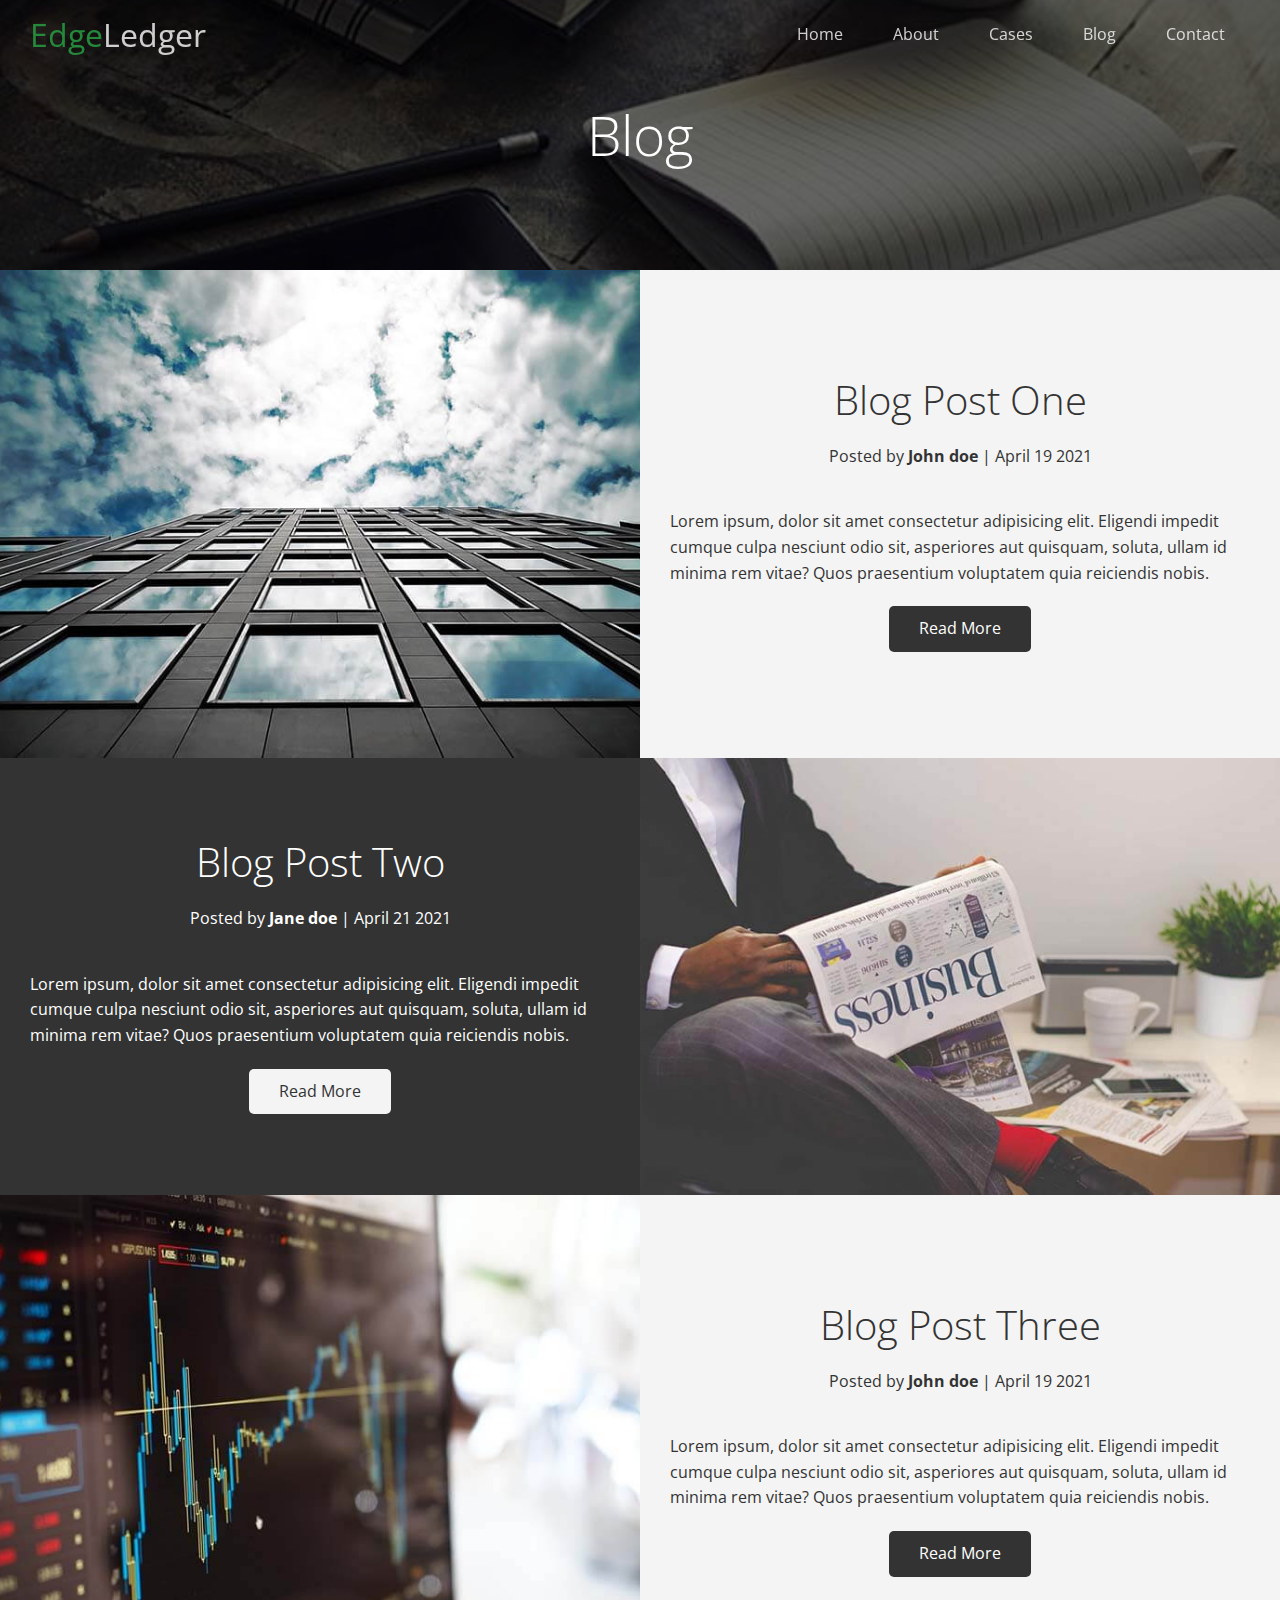
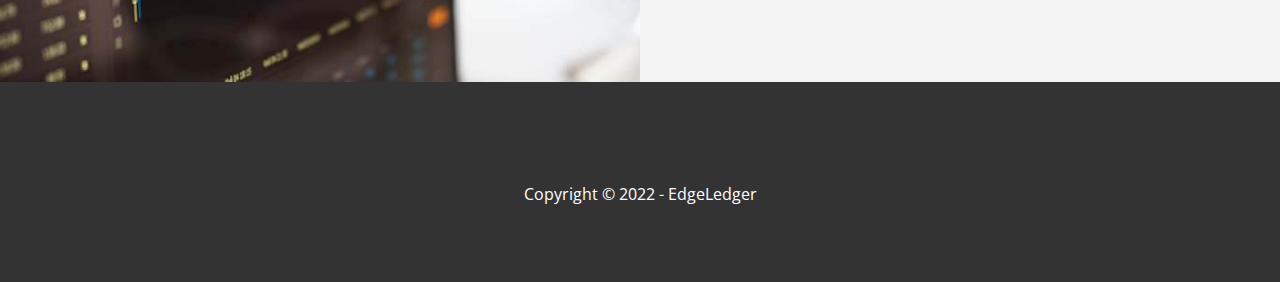
<file: blog.html>
<!DOCTYPE html>
<html lang="en">
<head>
  <meta charset="UTF-8">
  <meta http-equiv="X-UA-Compatible" content="IE=edge">
  <meta name="viewport" content="width=device-width, initial-scale=1.0">
  <title>Read Our Blog</title>
  <link rel="stylesheet" href="https://cdnjs.cloudflare.com/ajax/libs/font-awesome/6.1.1/css/all.min.css" integrity="sha512-KfkfwYDsLkIlwQp6LFnl8zNdLGxu9YAA1QvwINks4PhcElQSvqcyVLLD9aMhXd13uQjoXtEKNosOWaZqXgel0g==" crossorigin="anonymous" referrerpolicy="no-referrer" />
  <link rel="stylesheet" href="./assets/css/Utilities.css">
  <link rel="stylesheet" href="./assets/css/Style.css"> 
</head>
<body id="home">
  <header class="hero blog">
    <div id="navbar" class="navbar top">
      <h1 class="logo">
        <span class="text-primary"><i class="fas fa-book-open"></i> Edge</span>Ledger
      </h1>
      <nav>
        <ul>
          <li><a href="index.html#home">Home</a></li>
          <li><a href="index.html#about">About</a></li>
          <li><a href="index.html#cases">Cases</a></li>
          <li><a href="index.html#blog">Blog</a></li>
          <li><a href="index.html#contact">Contact</a></li>
        </ul>
      </nav>
    </div>
    <div class="content">
        <h1>Blog</h1>
    </div>
  </header>
 
  <main>
    <article class="flex-columns">
      <div class="row">
        <div class="column">
          <div class="column-1">
            <img src="./assets/img/image_resources/blog/blog1.jpg" alt="">
          </div>
        </div>
        <div class="column">
          <div class="column-2 bg-light">
            <h2>Blog Post One</h2>
            <p class="meta">
              <i class="fas fa-user"></i>Posted by <strong>John doe</strong> | April 19 2021
            </p>
            <p>Lorem ipsum, dolor sit amet consectetur adipisicing elit. Eligendi impedit cumque culpa nesciunt odio sit, asperiores aut quisquam, soluta, ullam id minima rem vitae? Quos praesentium voluptatem quia reiciendis nobis.</p>
            <a href="post.html" class="btn btn-dark">
              <i class="fas fa-chevron"></i>
              Read More
            </a>
          </div>
        </div>
      </div>
    </article>
    <article class="flex-columns flex-reverse">
      <div class="row">
        <div class="column">
          <div class="column-1">
            <img src="./assets/img/image_resources/blog/blog2.jpg" alt="">
          </div>
        </div>
        <div class="column">
          <div class="column-2 bg-dark">
            <h2>Blog Post Two</h2>
            <p class="meta">
              <i class="fas fa-user"></i>Posted by <strong>Jane doe</strong> | April 21 2021
            </p>
            <p>Lorem ipsum, dolor sit amet consectetur adipisicing elit. Eligendi impedit cumque culpa nesciunt odio sit, asperiores aut quisquam, soluta, ullam id minima rem vitae? Quos praesentium voluptatem quia reiciendis nobis.</p>
            <a href="post.html" class="btn btn-light">
              <i class="fas fa-chevron"></i>
              Read More
            </a>
          </div>
        </div>
      </div>
    </article>
    <article class="flex-columns">
      <div class="row">
        <div class="column">
          <div class="column-1">
            <img src="./assets/img/image_resources/blog/blog3.jpg" alt="">
          </div>
        </div>
        <div class="column">
          <div class="column-2 bg-light">
            <h2>Blog Post Three</h2>
            <p class="meta">
              <i class="fas fa-user"></i>Posted by <strong>John doe</strong> | April 19 2021
            </p>
            <p>Lorem ipsum, dolor sit amet consectetur adipisicing elit. Eligendi impedit cumque culpa nesciunt odio sit, asperiores aut quisquam, soluta, ullam id minima rem vitae? Quos praesentium voluptatem quia reiciendis nobis.</p>
            <a href="post.html" class="btn btn-dark">
              <i class="fas fa-chevron"></i>
              Read More
            </a>
          </div>
        </div>
      </div>
    </article>
  </main>

  <footer class="footer bg-dark">
    <div class="social">
      <a href="#"><i class="fab fa-facebook fa-2x"></i></a>
      <a href="#"><i class="fab fa-twitter fa-2x"></i></a>
      <a href="#"><i class="fab fa-youtube fa-2x"></i></a>
      <a href="#"><i class="fab fa-linkedin fa-2x"></i></a>
    </div>
    <p>Copyright &copy; 2022 - EdgeLedger</p>
  </footer>

  <script>

     const navbar = document.getElementById('navbar')
    let scrolled = false;

    window.onscroll = function () {
      if(window.pageYOffset > 100) {
        navbar.classList.remove('top');
        if(!scrolled) {
          navbar.style.transform = 'translateY(-70px)';
        }
        setTimeout(function() {
          navbar.style.transform = 'translateY(0)';
          scrolled = true;
        }, 200);
      }
      else {
        navbar.classList.add('top')
        scrolled = false;
      }
    };
    
  </script>
</body>
</html>
</file>
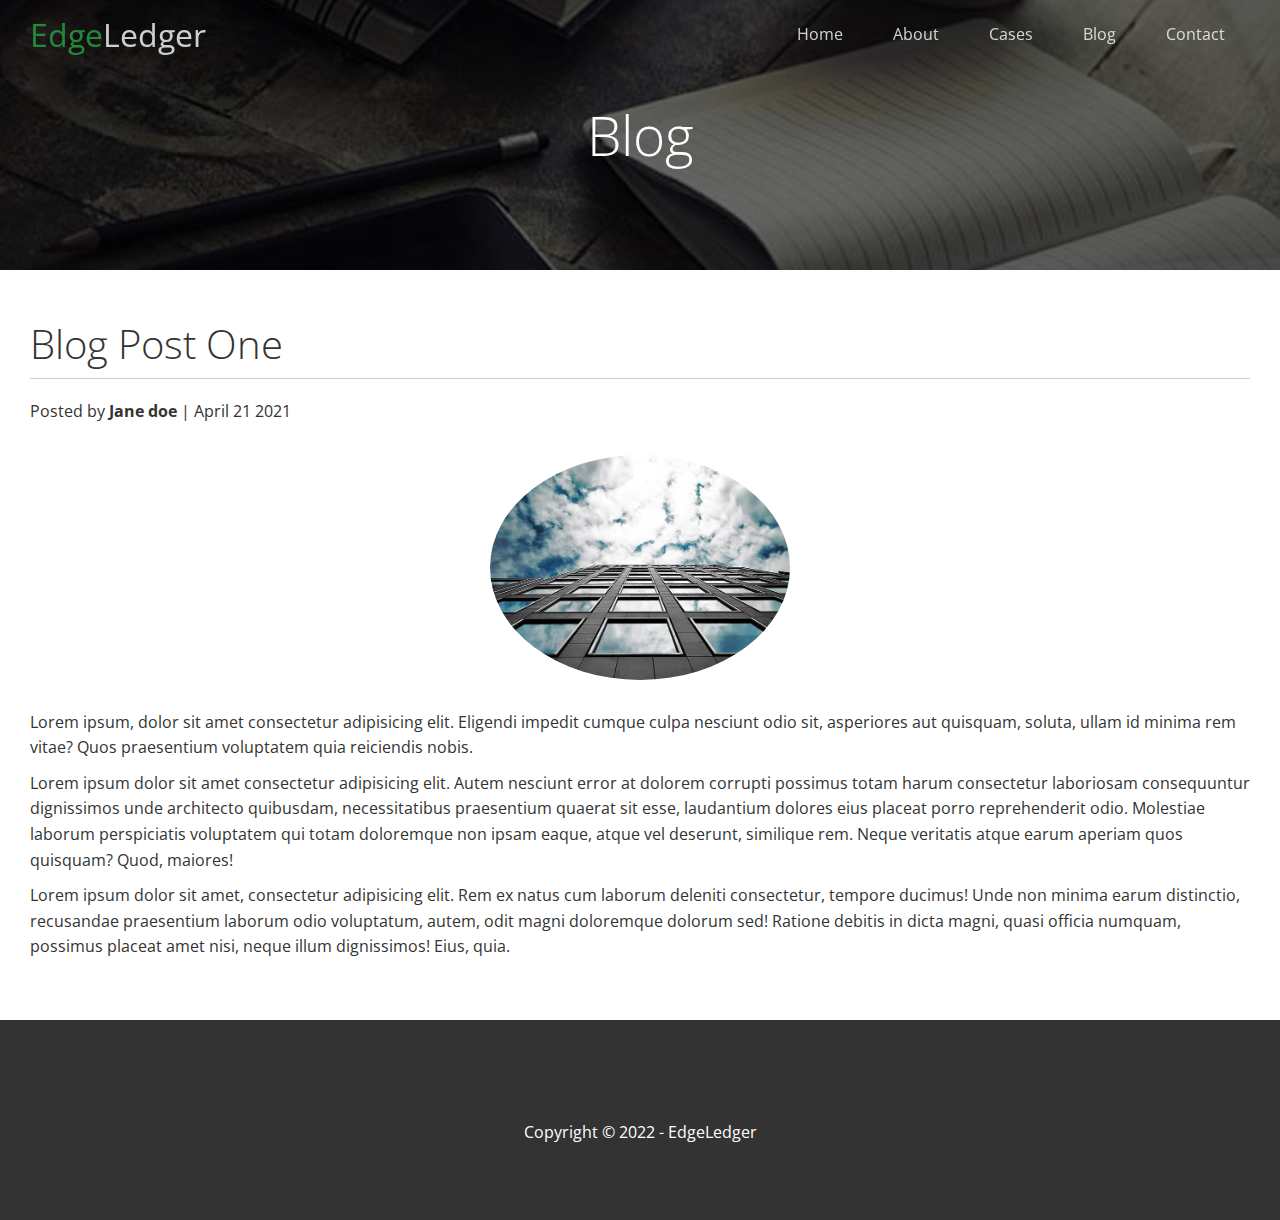
<file: post.html>
<!DOCTYPE html>
<html lang="en">
<head>
  <meta charset="UTF-8">
  <meta http-equiv="X-UA-Compatible" content="IE=edge">
  <meta name="viewport" content="width=device-width, initial-scale=1.0">
  <title>Post One</title>
  <link rel="stylesheet" href="https://cdnjs.cloudflare.com/ajax/libs/font-awesome/6.1.1/css/all.min.css" integrity="sha512-KfkfwYDsLkIlwQp6LFnl8zNdLGxu9YAA1QvwINks4PhcElQSvqcyVLLD9aMhXd13uQjoXtEKNosOWaZqXgel0g==" crossorigin="anonymous" referrerpolicy="no-referrer" />
  <link rel="stylesheet" href="./assets/css/Utilities.css">
  <link rel="stylesheet" href="./assets/css/Style.css"> 
</head>
<body id="home">
  <header class="hero blog">
    <div id="navbar" class="navbar top">
      <h1 class="logo">
        <span class="text-primary"><i class="fas fa-book-open"></i> Edge</span>Ledger
      </h1>
      <nav>
        <ul>
          <li><a href="index.html#home">Home</a></li>
          <li><a href="index.html#about">About</a></li>
          <li><a href="index.html#cases">Cases</a></li>
          <li><a href="index.html#blog">Blog</a></li>
          <li><a href="index.html#contact">Contact</a></li>
        </ul>
      </nav>
    </div>
    <div class="content">
        <h1>Blog</h1>
    </div>
  </header>
 
  <main>
    <section class="post">
      <h2>Blog Post One</h2>
      <p class="meta">
        <i class="fas fa-user"></i>Posted by <strong>Jane doe</strong> | April 21 2021
      </p>
      <img src="./assets/img/image_resources/blog/blog1.jpg" alt="">
      <p>Lorem ipsum, dolor sit amet consectetur adipisicing elit. Eligendi impedit cumque culpa nesciunt odio sit, asperiores aut quisquam, soluta, ullam id minima rem vitae? Quos praesentium voluptatem quia reiciendis nobis.</p>
      <p>Lorem ipsum dolor sit amet consectetur adipisicing elit. Autem nesciunt error at dolorem corrupti possimus totam harum consectetur laboriosam consequuntur dignissimos unde architecto quibusdam, necessitatibus praesentium quaerat sit esse, laudantium dolores eius placeat porro reprehenderit odio. Molestiae laborum perspiciatis voluptatem qui totam doloremque non ipsam eaque, atque vel deserunt, similique rem. Neque veritatis atque earum aperiam quos quisquam? Quod, maiores!</p>
      <p>Lorem ipsum dolor sit amet, consectetur adipisicing elit. Rem ex natus cum laborum deleniti consectetur, tempore ducimus! Unde non minima earum distinctio, recusandae praesentium laborum odio voluptatum, autem, odit magni doloremque dolorum sed! Ratione debitis in dicta magni, quasi officia numquam, possimus placeat amet nisi, neque illum dignissimos! Eius, quia.</p>

    </section>
  </main>

  <footer class="footer bg-dark">
    <div class="social">
      <a href="#"><i class="fab fa-facebook fa-2x"></i></a>
      <a href="#"><i class="fab fa-twitter fa-2x"></i></a>
      <a href="#"><i class="fab fa-youtube fa-2x"></i></a>
      <a href="#"><i class="fab fa-linkedin fa-2x"></i></a>
    </div>
    <p>Copyright &copy; 2022 - EdgeLedger</p>
  </footer>

  <script>

    const navbar = document.getElementById('navbar')
   let scrolled = false;

   window.onscroll = function () {
     if(window.pageYOffset > 100) {
       navbar.classList.remove('top');
       if(!scrolled) {
         navbar.style.transform = 'translateY(-70px)';
       }
       setTimeout(function() {
         navbar.style.transform = 'translateY(0)';
         scrolled = true;
       }, 200);
     }
     else {
       navbar.classList.add('top')
       scrolled = false;
     }
   };
   
 </script>
</body>
</html>
</file>
<file: assets/css/Utilities.css>
/* Text colors */
.text-primary {
  color: #28a745;
}

.text-secondary {
  color: #0284d0;
}

/* button */

.btn {
  cursor: pointer;
  display: inline-block;
  padding: 10px 30px;
  color: #fff;
  background: #28a745;
  border: none;
  border-radius: 5px;
}

.btn:hover {
  opacity: 0.8;
}

.btn-primary, .bg-primary {
  background: #28a745;
  color: #fff;
}
.btn-secondary, .bg-secondary {
  background: #0284d0;
  color: #fff;
}
.btn-dark, .bg-dark {
  background: #333;
  color: #fff;
}
.btn-light, .bg-light {
  background: #f4f4f4;
  color: #333;
}

.btn-outline {
  background: transparent;
  border: 1px solid #fff;
}

/* Flex Items */

.flex-items {
display: flex;
align-items: center;
text-align: center;
justify-content: center;
height: 100%;
}

.flex-items > div {
   padding: 20px;
}

.flex-items .fas:hover {
  background-color: #0e6926;
}
/* flex-columns */
.flex-columns.flex-reverse .row{
  flex-direction: row-reverse;
}

.flex-columns .row {
  display: flex;
  flex-direction: row;
  flex-wrap: wrap;
  width: 100%;
}

.flex-columns .column {
  display: flex;
  flex-direction: column;
  flex-basis: 100%;
  flex: 1;
}

.flex-columns .column .column-1, 
.flex-columns .column .column-2 {
  height: 100%;
}

.flex-columns img  {
  width: 100%;
  height: 100%;
  object-fit: cover;
}

.flex-columns .column-2 {
  display: flex;
  flex-direction: column;
  align-items: center;
  justify-content: center;
  padding: 30px;
}

.flex-columns h2 {
  font-size: 40px;
  font-weight: 100;
}

.flex-columns h4 {
  margin-bottom: 10px; 
}

.flex-columns p {
  margin: 20px 0;
}

/* Section header */
.section-header {
  padding: 30px;
  display: flex;
  flex-direction: column;
  align-items: center;
  justify-content: center;
  text-align: center;
}

.section-header h2 {
  font-size: 40px;
  margin: 20px 0;

}

.section-padding {
  padding: 20px 20px 40px;
}

/* flex grid */
.flex-grid .row{
  display: flex;
  flex-wrap: wrap;
  padding: 0 4px;
}

.flex-grid .column {
  flex: 25%;
  width: 25%;
  padding: 0 4px;
}
</file>
<file: assets/css/Style.css>
/* Imports */
@import url('https://fonts.googleapis.com/css2?family=Open+Sans:wght@300;400&display=swap');


/* Config/Reset Css */

* {
  box-sizing: border-box;
  padding: 0;
  margin: 0;
}

html {
  scroll-behavior: smooth; 
}

body {
  font-family: 'Open Sans', sans-serif;
  background: #fff;
  color: #333;
  line-height: 1.6;
}

ul {
  list-style: none;
}

a {
  color: #333;
  text-decoration: none;
}

h1, h2 {
  font-weight: 300;
  line-height: 1.2; 
}

p {
  margin: 10px 0;
}

img {
  width: 100%;
}

/* Navbar */
.navbar {
  display: flex;
  flex-direction: row;
  align-items: center;
  justify-content: space-between;
  background: #333;
  color: #fff;
  opacity: 0.8;
  width: 100%;
  width: 100%;
  height: 70px;
  position: fixed;
  top: 0px;
  padding: 0px 30px;
  transition: 0.5s;
}

.navbar.top {
  background: transparent;
}

.navbar ul {
  display: flex;
}

.navbar a {
  padding: 10px 20px;
  margin: 0 5px;
  color: #fff;
}

.navbar a:hover {
  border-bottom: 2px solid #28a745;
}


.navbar .logo {
  font-weight: 400;
}

/* Header */
.hero {
  background: url(../img/image_resources/home/showcase.jpg) no-repeat center center/cover;
  height: 100vh;
  position: relative;
  color: #fff;
}

.hero .content {
  display: flex;
  flex-direction: column;
  align-items: center;
  justify-content: center;
  height: 100%;
  padding: 0 20px;
}

.hero .content h1 {
  font-size: 55px;
}

.hero .content p {
  font-size: 23px;
  max-width: 600px;
  margin: 20px 0 30px;
  text-align: center;
}

.hero::before {
  content: '';
  position: absolute;
  top: 0;
  left: 0;
  width: 100%;
  height: 100%;
  background: rgba(0, 0, 0, 0.6);
}

.hero * {
  z-index: 10;
}

.hero.blog {
  background: url('../img/image_resources/home/blog.jpg') no-repeat center center/cover;
  height: 30vh;
}
/* Icons */
.icons {
  padding: 30px;
}

.icons h3 {
  font-weight: bold;
  margin-bottom: 15;
}

.icons i {
  background-color: #20a745;
  color: #fff;
  padding: 16px;
  border-radius: 50%;
  margin-bottom: 15px;
}

.cases img:hover {
  opacity: 0.7;
}


.team img {
  border-radius: 50%;
}

/* Callback form */
.callback-form {
  width: 100%;
  padding: 20px 0;
}

.callback-form label {
  display: block;
  margin-bottom: 5px;
}

.callback-form .form-control {
  margin-bottom: 15px;
}

.callback-form input {
  width: 100%;
  padding: 4px;
  height: 40px;
  border: #f5f5f5 1px solid;
}
.callback-form input:focus {
  outline-color: #20a745;

}

.callback-form .btn {
  padding: 12px 0;
  margin-top: 20px;
}

/* Post */
.post {
  padding: 50px 30px;
}

.post h2 {
  font-size: 40px;
  margin-bottom: 20px;
  padding-bottom: 10px;
  border-bottom: #ccc solid 1px;
}

.post .meta {
  margin-bottom: 30px;
}

.post img {
  width: 300px;
  border-radius: 50%;
  display: block;
  margin: 0 auto  30px;
}

/* FOOTER */
.footer {
  display: flex;
  flex-direction: column;
  align-items: center;
  justify-content: center;
  text-align: center;
  height: 200px;
}

.footer a {
  color: #fff;
}

.footer a:hover {
  color: #20a745;
}

.footer .social > * {
  margin-right: 30px;
}

/* mobile */
@media (max-width: 768px), (max-height: 813px) {
  .navbar {
    flex-direction: column;
    height: 120px;
    padding: 20px;
  }

  .navbar a {
    padding: 10px 10px;
    margin: 0 3px;
  }

  .flex-items {
    flex-direction: column;
    padding: 5px;
  }

  .flex-columns .column, 
  .flex-grid .column {
    flex: 100%;
    max-width: 100%;
  }

  .team img {
      width: 70%;
  }

}
</file>
